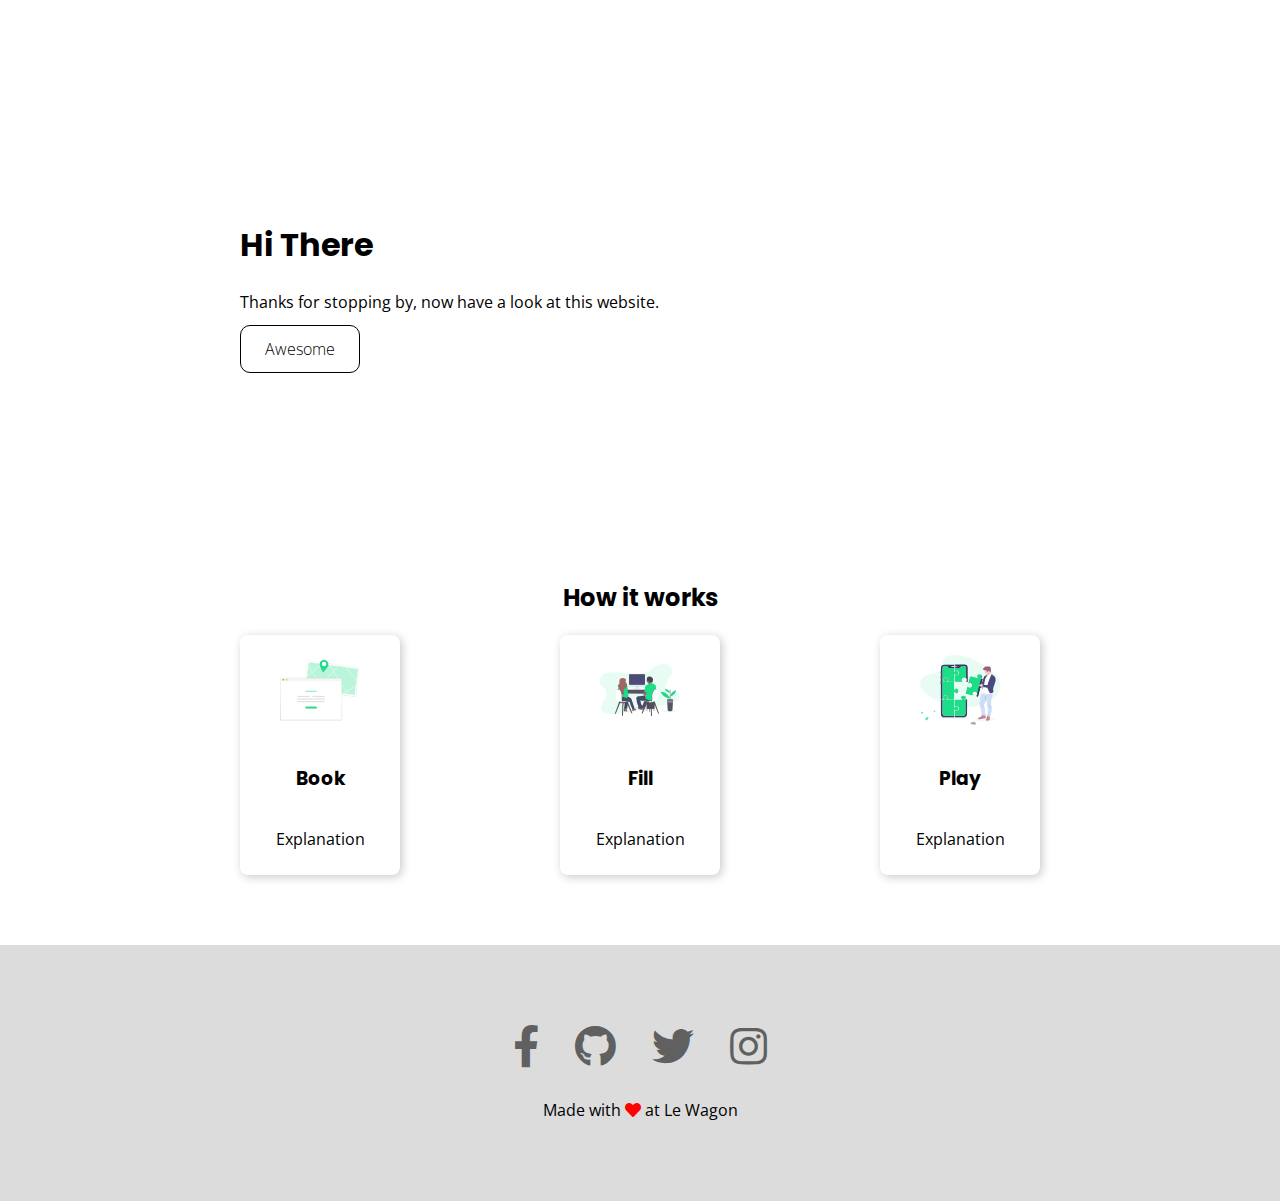
<file: index.html>
<!DOCTYPE html>
<html>
<head>
  <meta charset="UTF-8">
  <title>My landing page</title>
  <link rel="shortcut icon" href="data:image/x-icon;" type="image/x-icon">
  <!-- We need this line below for responsiveness! -->
  <meta name="viewport" content="width=device-width, initial-scale=1">
  <link rel="stylesheet" href="css/style.css">
</head>
<body>
  <!-- code a Hero / Banner section -->
  <div class="banner">
    <div class="container">
      <h1>Hi There</h1>
      <p>Thanks for stopping by, now have a look at this website.</p>
      <a href="#" class="btn-yours">Awesome</a>
    </div>
  </div>
  <!-- code a "How it works" section -->
  <div class="container">
    <h2 class="text-center">How it works</h2>
    <div class="card-box">
      <div class="card-image-text">
        <img src="images/apply.svg" alt="letters">
        <h3>Book</h3>
        <p>Explanation</p>
      </div>
      <div class="card-image-text">
        <img src="images/learn.svg" alt="letters">
        <h3>Fill</h3>
        <p>Explanation</p>
      </div>
      <div class="card-image-text">
        <img src="images/product.svg" alt="letters">
        <h3>Play</h3>
        <p>Explanation</p>
      </div>
    </div>
  </div>

  <!-- code a footer -->
  <div class="footer">
    <div class="links">
      <a href="#"><i class="fab fa-facebook-f"></i></a>
      <a href="#"><i class="fab fa-github"></i></a>
      <a href="#"><i class="fab fa-twitter"></i></a>
      <a href="#"><i class="fab fa-instagram"></i></a>
    </div>
    <p>Made with <i class="fas fa-heart"></i> at Le Wagon</p>
  </div>
</body>
</html>
</file>
<file: css/style.css>
/* Fonts */
@import url('https://fonts.googleapis.com/css?family=Open+Sans:400,700|Poppins:700');

/* Fontawesome */
@import url('https://use.fontawesome.com/releases/v5.6.3/css/all.css');
/* Components */
@import url("components/button.css");
@import url("components/cards.css");
@import url("components/banner.css");
@import url("components/footer.css");
/* Utilities */
body {
  margin: 0;
  font-family: Open Sans;
}

h1, h2, h3, h4 {
  font-family: Poppins;
}

a {
  text-decoration: none;
}

/* Custom design below! */
.card-box {
  width: 800px;
  display: flex;
  justify-content: space-between;
  padding-bottom: 70px;
}

.text-center {
  text-align: center;
}
</file>
